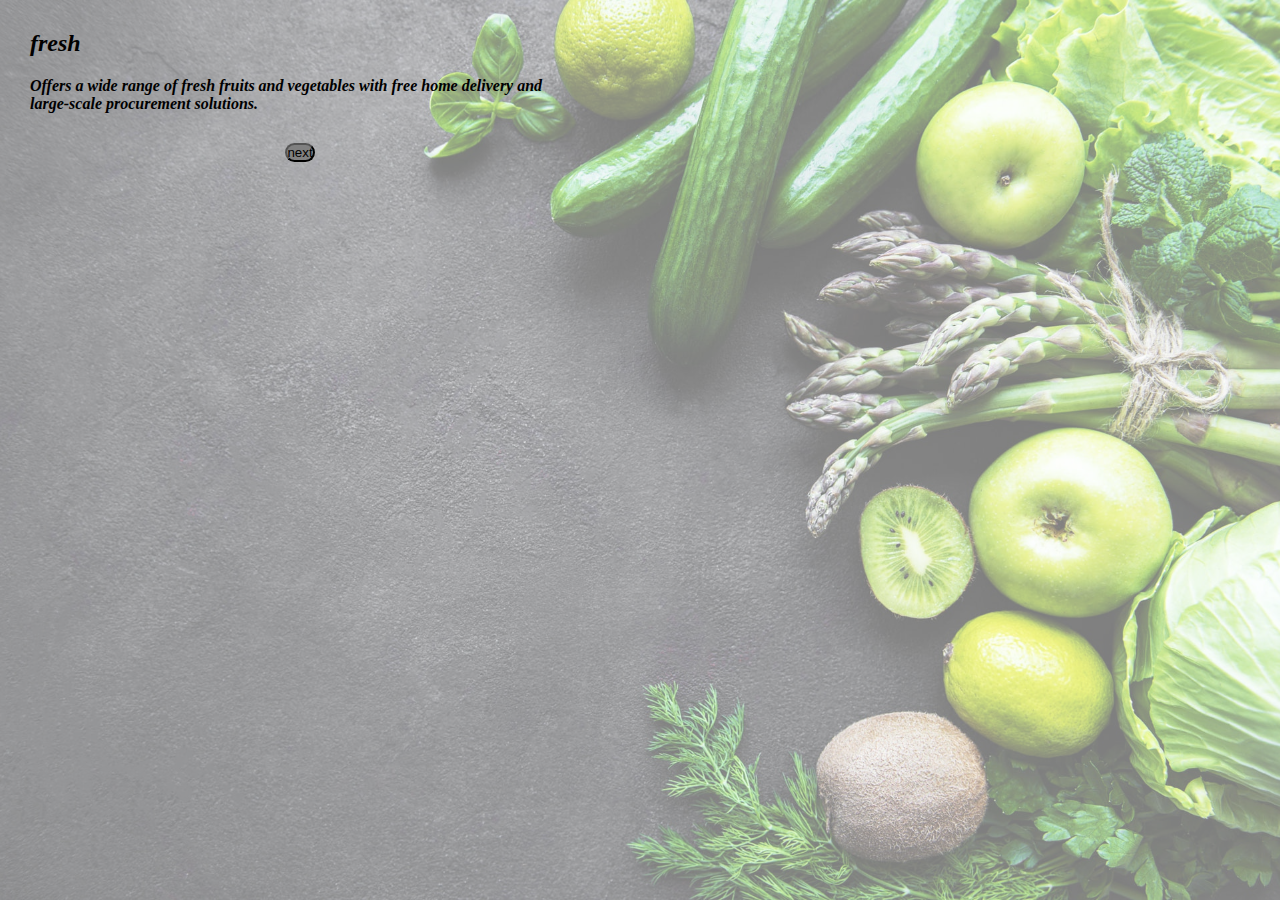
<file: index.html>
<!DOCTYPE html>
<html lang="en">

<head>
    <meta charset="UTF-8">
    <meta name="viewport" content="width=device-width, initial-scale=1.0">
    <title></title>
</head>

<body>
    <style>
        * {
            margin: 0px;
            padding: 0px;
        }

        .background {
            min-height: 100vh;
            display: flex;
            position: relative;







        }

        .background::before {
            content: '';
            background-image: url(./1097924.jpg);
            background-position: center;
            background-repeat: no-repeat;
            background-size: cover;
            position: absolute;
            top: 0;
            left: 0;
            right: 0;
            bottom: 0;
            opacity: 0.5;
        }




        .text {
            position: relative;
            display: block;
            padding: 30px;
            width: 60vh;
            height: 60vh;
            font-style: oblique;
            font-weight: bolder;




        }

        p {
            padding-top: 20px;
        }

        nav{
            padding-top: 30px;
            text-align: center;
            
        }
    </style>
    <div class="background">
        <div class="text">

            <h2>fresh</h2>
            <P>Offers a wide range of fresh fruits and vegetables with free home delivery and large-scale procurement
                solutions.</P>
            <nav>
                <a href="one.html"> 
                    <button style="background-color: gray; border-radius: 30px;">next

                    </button>
                </a>
            </nav>
        </div>



    </div>

</body>

</html>
</file>
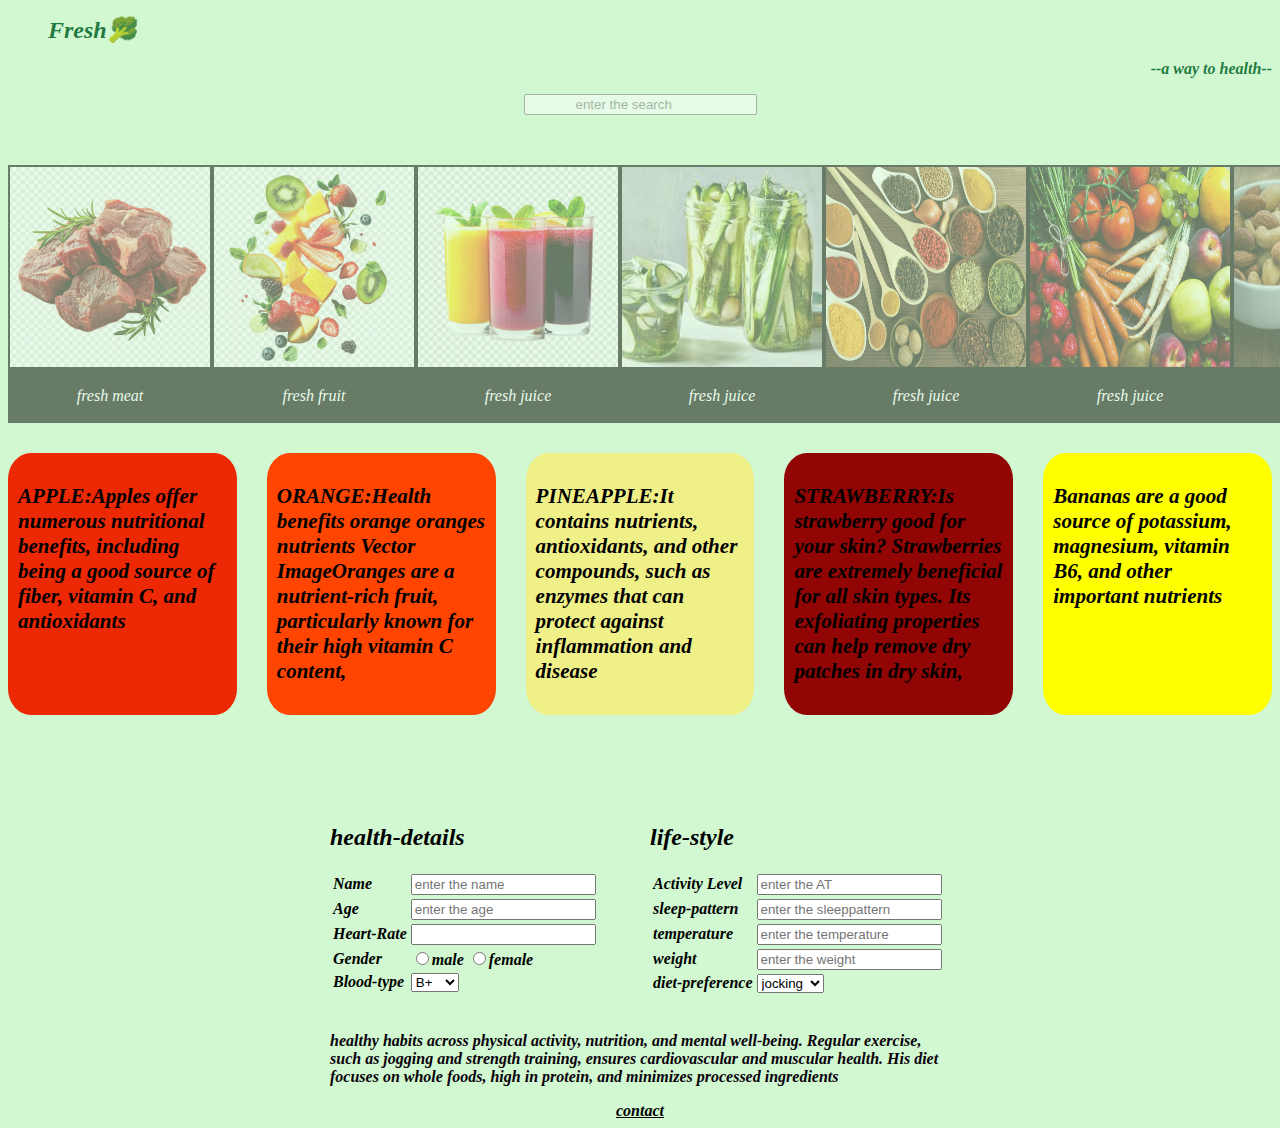
<file: one.html>
<!DOCTYPE html>
<html lang="en">

<head>
    <meta charset="UTF-8">
    <meta name="viewport" content="width=device-width, initial-scale=1.0">
    <title>Document</title>
    <link rel="stylesheet" href="style.css">
</head>

<body>
    <div class="intro">
        <h1 class="fresh-to">Fresh🥦</h1>
        <p class="away-to">--a way to health--</p>


    </div>
    <div class="search-box">
        <center> <input type="search" placeholder="enter the search" class="info"></center>
    </div>
    </div>
    <div class="features-to">
        <div class="one">
            <img src="fresh-beef-cubes-with-rosemary-culinary-delight_191095-78514.avif" height="200px">
            <p>fresh meat </p>

        </div>
        <div class="two">
            <img src="vibrant-tropical-fruit-medley-burst-summer-flavors_191095-81030.avif" height="200px">
            <p>fresh fruit</p>
        </div>
        <div class="three">
            <img src="three-colorful-fresh-juices-glasses-transparent-background_84443-25770.avif" height="200px">
            <p>fresh juice</p>
        </div>
        <div class="four">
            <img src="images.jpg" height="200px" width="200px">
            <p>fresh juice</p>
        </div>
        <div class="five">
            <img src="./819ghE5zeEL.jpg" width="200px" height="200px">
            <p>fresh juice</p>
        </div>
        <div class="six">
            <img src="./fresh-amp-colorful-fruits-and-vegetables.webp" width="200px" height="200px">
            <p>fresh juice</p>
        </div>
        <div class="seven">
            <img src="./istockphoto-520889996-612x612.jpg" width="200px" height="200px">
            <p>fresh nuts</p>
        </div>
    </div>
    <div class="benefits">
        <div class="bene-one" style="background-color: rgb(237, 40, 5);">
            <h3>APPLE:Apples offer numerous nutritional benefits, including being a good source of fiber, vitamin C, and
                antioxidants</h3>
        </div>
        <div class="bene-two" style="background-color: orangered;">
            <h3>ORANGE:Health benefits orange oranges nutrients Vector ImageOranges are a nutrient-rich fruit,
                particularly known for their high vitamin C content,</h3>
        </div>
        <div class="bene-three" style="background-color: rgb(240, 240, 137);">
            <h3>PINEAPPLE:It contains nutrients, antioxidants, and other compounds, such as enzymes that can protect
                against inflammation and disease</h3>
        </div>
        <div class="bene-four" style="background-color: rgb(145, 5, 5);">
            <h3>STRAWBERRY:Is strawberry good for your skin?
                Strawberries are extremely beneficial for all skin types. Its exfoliating properties can help remove dry
                patches in dry skin,</h3>
        </div>
        <div class="bene-five" style="background-color: yellow;">
            <h3>Bananas are a good source of potassium, magnesium, vitamin B6, and other important nutrients</h3>

        </div>

    </div>

    <div class="details">
        <div class="form-1">



            <form>
                <h2>health-details</h2>
                <table>
                    <tr>
                        <td>Name</td>
                        <td><input type="text" placeholder="enter the name"></td>
                    </tr>
                    <tr>
                        <td>Age</td>
                        <td><input type="number" placeholder="enter the age"></td>
                    </tr>
                    <tr>
                        <td>Heart-Rate</td>
                        <td><input type="number"></td>
                    </tr>

                    <tr>
                        <td>Gender</td>
                        <td>
                            <input type="radio" name="gender">male
                            <input type="radio" name="gender">female
                        </td>

                    </tr>
                    <td>Blood-type</td>
                    <td>
                        <select>
                            <option>B+</option>
                            <option>A+</option>
                            <option>O</option>
                            <option>A-</option>
                            <option>B-</option>
                            <option>AB+</option>
                            <option>AB-</option>
                        </select>
                    </td>





                </table>
            </form>
        </div>
        <div class="form-2">
            <form>
                <h2>life-style</h2>
                <table>

                    <tr>
                        <td>Activity Level</td>
                        <td>
                            <input type="number" placeholder="enter the AT">
                        </td>
                    </tr>
                    <tr>
                        <td>sleep-pattern</td>
                        <td><input type="text" placeholder="enter the sleeppattern"></td>
                    </tr>
                    <tr>
                        <td>temperature</td>
                        <td><input type="number" placeholder="enter the temperature"></td>
                    </tr>

                    <tr>
                        <td>weight</td>
                        <td><input type="number" placeholder="enter the weight"></td>
                    </tr>


                    <td>diet-preference</td>
                    <td>
                        <select>
                            <option>jocking</option>
                            <option>cycling</option>
                            <option>walking</option>
                            <option>gym</option>
                            <option>yoga</option>
                        </select>
                    </td>

                </table>
            </form>
        </div>
        <div class="form-3">

            <p style="color: rgb(9, 1, 10);">
                healthy habits across physical activity, nutrition, and mental well-being. Regular exercise, such as
                jogging and strength training, ensures cardiovascular and muscular health. His diet focuses on whole
                foods, high in protein, and minimizes processed ingredients
            </p>



        </div>



    </div>
    <nav class="conl">

        <a href="./two.html" style="color: black;">contact</a>
        
    </nav>








</body>

</html>
</file>
<file: style.css>
body{
    background-color: rgb(209, 248, 209);
   
    
}



.fresh-to{
   font-size: x-large;
   font-style: oblique;
   font-weight: bolder;
   color: rgba(2, 99, 39, 0.859);
   padding-left: 40px;


}
.away-to{
    font-style: oblique;
    font-weight: bolder;
    color: rgba(2, 99, 39, 0.859);
    display: flex;
    justify-content: end;
}
.info{
    padding-left: 50px;
    opacity: 0.5;
}
.info:hover{
    background-color: black;
}
.features-to{
    margin-top: 50px;
    display: flex;
    justify-content: space-around;
    opacity: 0.5;
}
   
   
   

   


.one,.two,.three,.four,.five,.six,.seven{
    border: 2px black solid;
    background-color: black;
    color: white;
    font-style: oblique;
    text-align: center;

}
.features-to:hover{
    opacity: 2;
    
}
.benefits{
    display: flex;
    flex-direction: row;
   
    padding-top: 30px;
    gap: 30px;

}

.bene-one,.bene-two,.bene-three,.bene-four,.bene-five{
    border: 2px black solid;
    font-style: oblique;
    font-weight: bolder;
    border-radius: 10%;
    border: none;
    font-size: large;
    padding: 10px;
    flex-basis: 300px;
    
}
.bene-one:hover{
    color: aliceblue;
}
.bene-two:hover{
    color: aliceblue;
}
.bene-three:hover{
    color: aliceblue;
}
.bene-four:hover{
    color: aliceblue;
}
.bene-five:hover{
    color: aliceblue;
}
.details{
    display: flex;
    justify-content: center;
    font-style: oblique;
    font-weight: bolder;
    display: grid;
    grid-template-columns: 300px 300px ;
    gap: 20px;
    margin-top: 7%;

   
}

.form-3{
    grid-column: span 2;
}
.conl{
    display: flex;
    justify-content: center;
    gap: 30px;
    font-style: oblique;
    font-weight: bolder;
  
}
</file>
